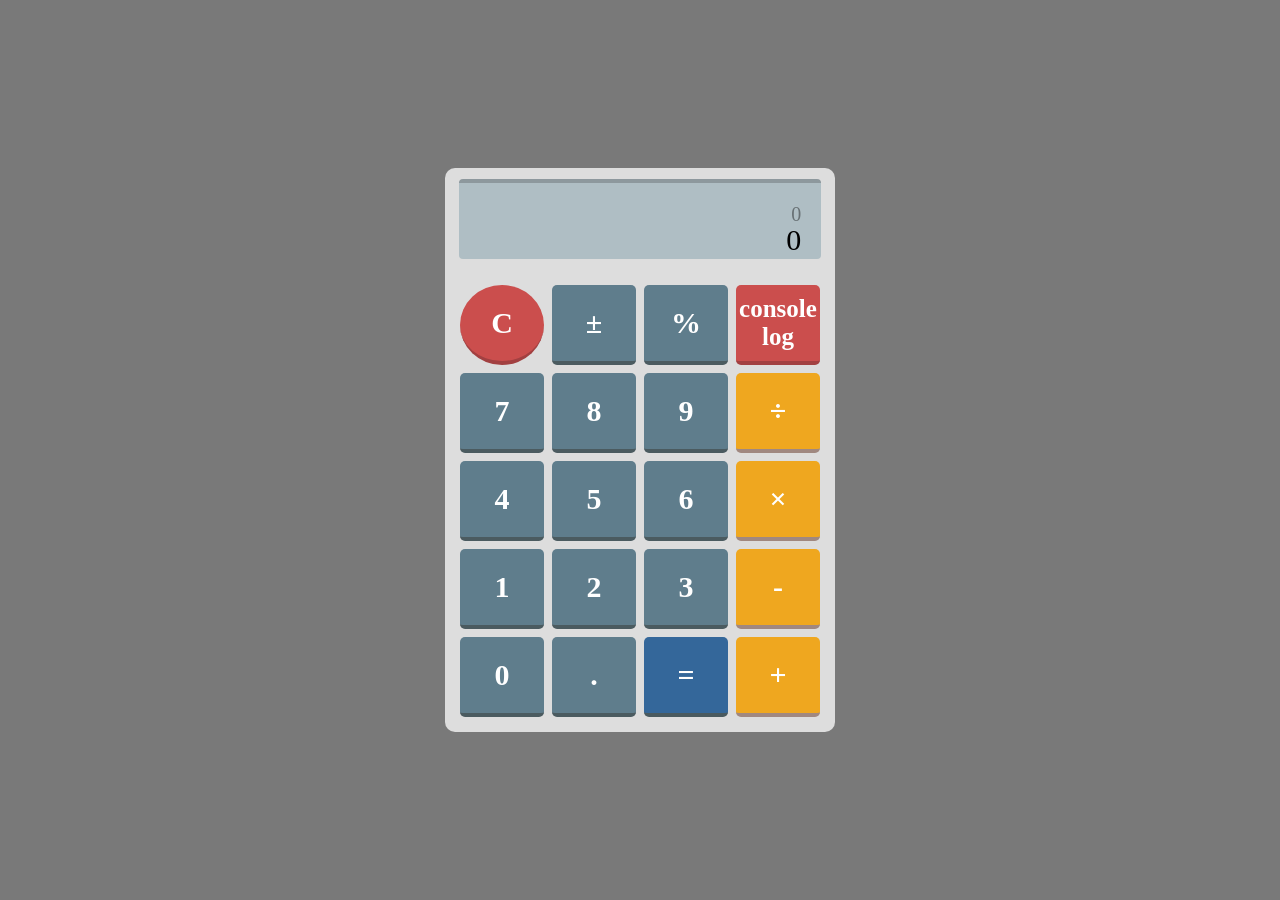
<file: New folder/Calculator-App/index.html>
<!DOCTYPE html>
<html lang="en">
  <head>
    <meta charset="UTF-8" />
    <meta http-equiv="X-UA-Compatible" content="IE=edge" />
    <meta name="viewport" content="width=device-width, initial-scale=1.0" />
    <title>Calculator</title>
    <!-- css file -->
    <link rel="stylesheet" href="css/style.css" />
  </head>
  <body>
    <section>
      <div class="container">
        <div class="display">
          <div class="display-1">0</div>
          <div class="display-2">0</div>
        </div>
        <div class="all_buttons">
          <div class="button last-entity-clear">C</div>
          <div class="button operation">±</div>
          <div class="button operation">%</div>
          <div class="button all-clear">console log</div>
          <div class="button number">7</div>
          <div class="button number">8</div>
          <div class="button number">9</div>
          <div class="button operation yellow">÷</div>
          <div class="button number">4</div>
          <div class="button number">5</div>
          <div class="button number">6</div>
          <div class="button operation yellow">×</div>
          <div class="button number">1</div>
          <div class="button number">2</div>
          <div class="button number">3</div>
          <div class="button operation yellow">-</div>
          <div class="button number">0</div>
          <div class="button number dot">.</div>
          <div class="button equal">=</div>
          <div class="button operation yellow">+</div>
        </div>
      </div>
    </section>

    <!-- js file -->
    <script src="js/app.js"></script>
  </body>
</html>
</file>
<file: New folder/Calculator-App/css/style.css>
* {
  padding: 0;
  margin: 0;
  box-sizing: border-box;
}

section {
  background-color: #797979;
  min-height: 100vh;
  width: 100%;
  display: flex;
  align-items: center;
  justify-content: center;
}

.container {
  width: 60%;
  max-width: 390px;
  background-color: #dddddd;
  border-radius: 10px;
  overflow: hidden;
}

.display {
  background-color: #afbec4;
  height: 80px;
  width: 93%;
  margin: 11px auto;
  text-align: right;
  padding: 20px;
  font-size: 30px;
  border-top: 4px solid #8d989d;
  border-radius: 4px;
}

.display-1 {
  opacity: 0.4;
  font-size: 20px;
  height: 20px;
  overflow: hidden;
}

.all_buttons {
  color: white;
  display: grid;
  grid-gap: 8px;
  padding: 15px;
  grid-template: repeat(4, 1fr) / repeat(4, 1fr);
}

.button {
  height: 80px;
  background-color: #5f7d8c;
  display: flex;
  align-items: center;
  justify-content: center;
  font-size: 30px;
  font-weight: 700;
  border-radius: 5px;
  border-bottom: 4px solid #4b5b60;
  cursor: pointer;
}

.yellow {
  background-color: #efa71f;
  border-bottom: 4px solid #a08880;
}

.equal {
  background-color: #34679a;
  border-bottom: 4px solid #4a5a5f;
}

.all-clear {
  background-color: #cb4e4d;
  border-bottom: 4px solid #a24041;
  text-align: center;
  font-size: 25px;
}

.last-entity-clear {
  background-color: #cb4e4d;
  border-bottom: 4px solid #a24041;
  border-radius: 50%;
}
</file>
